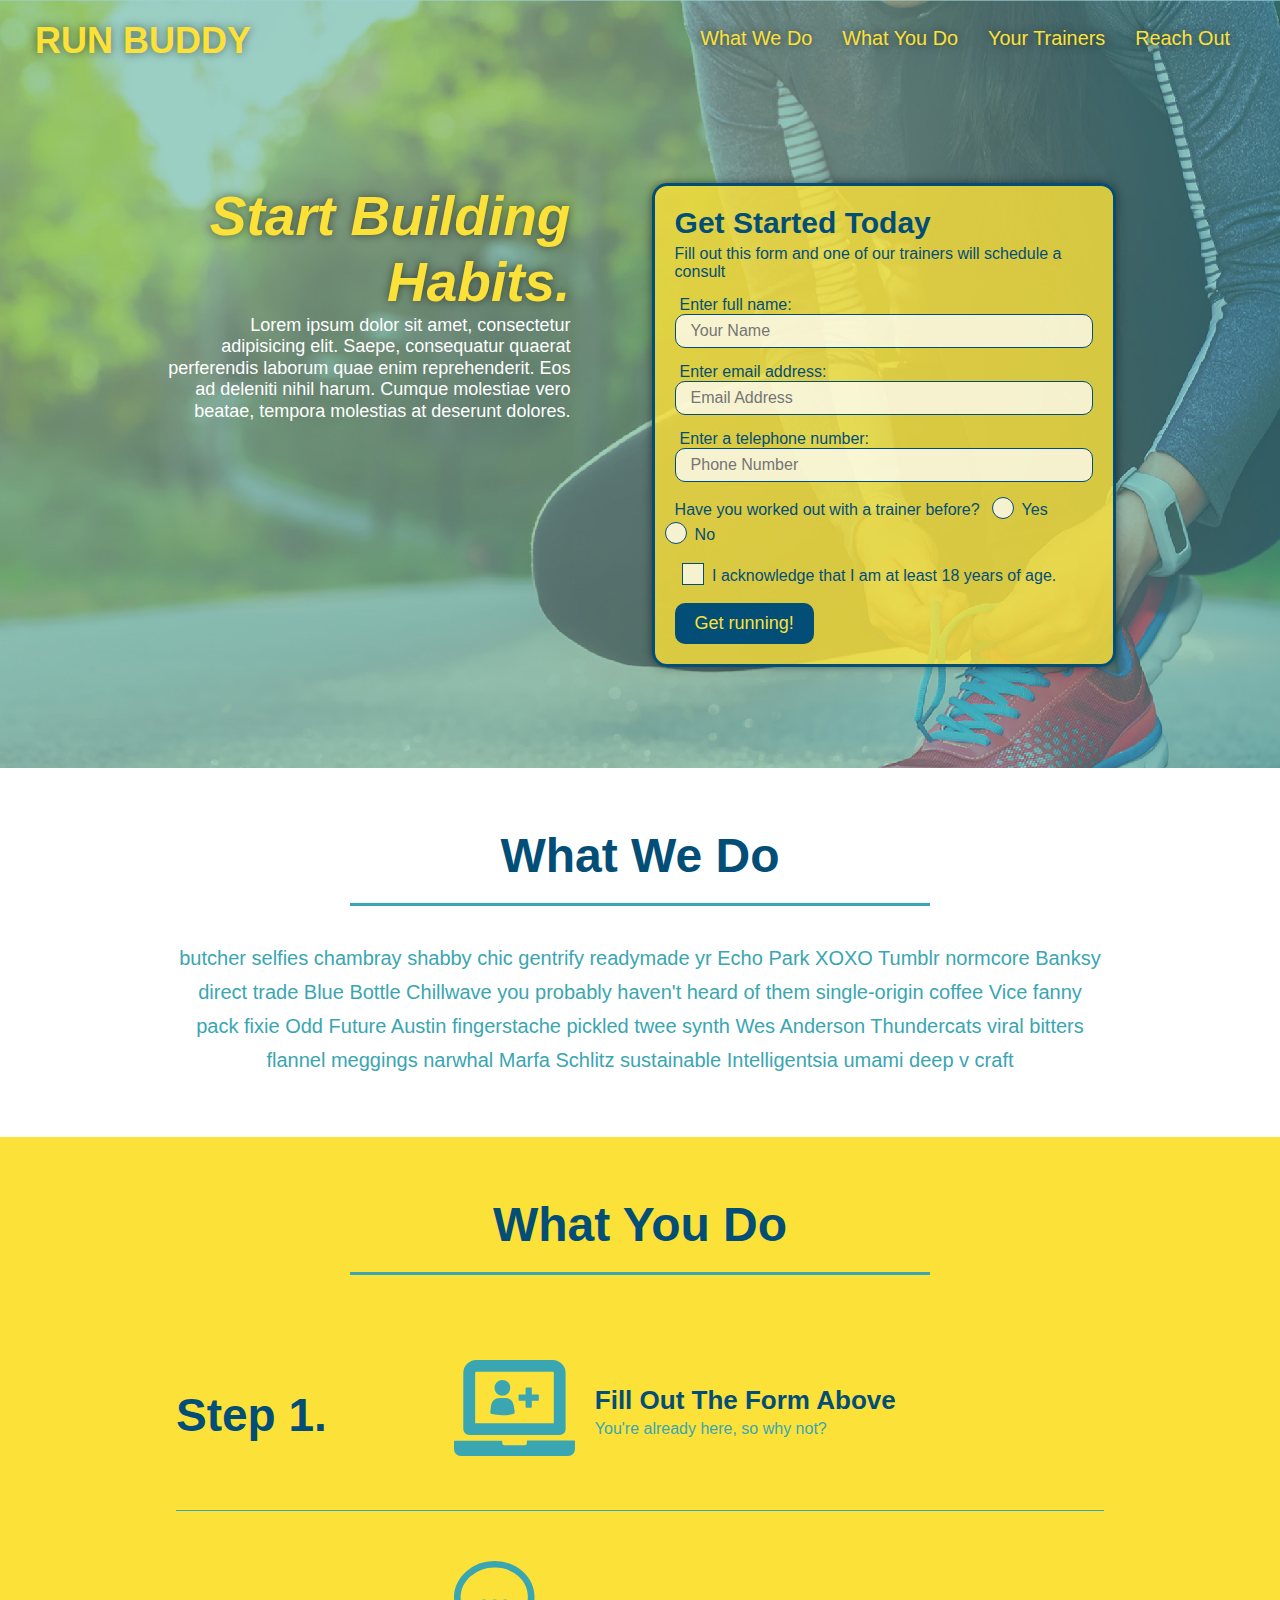
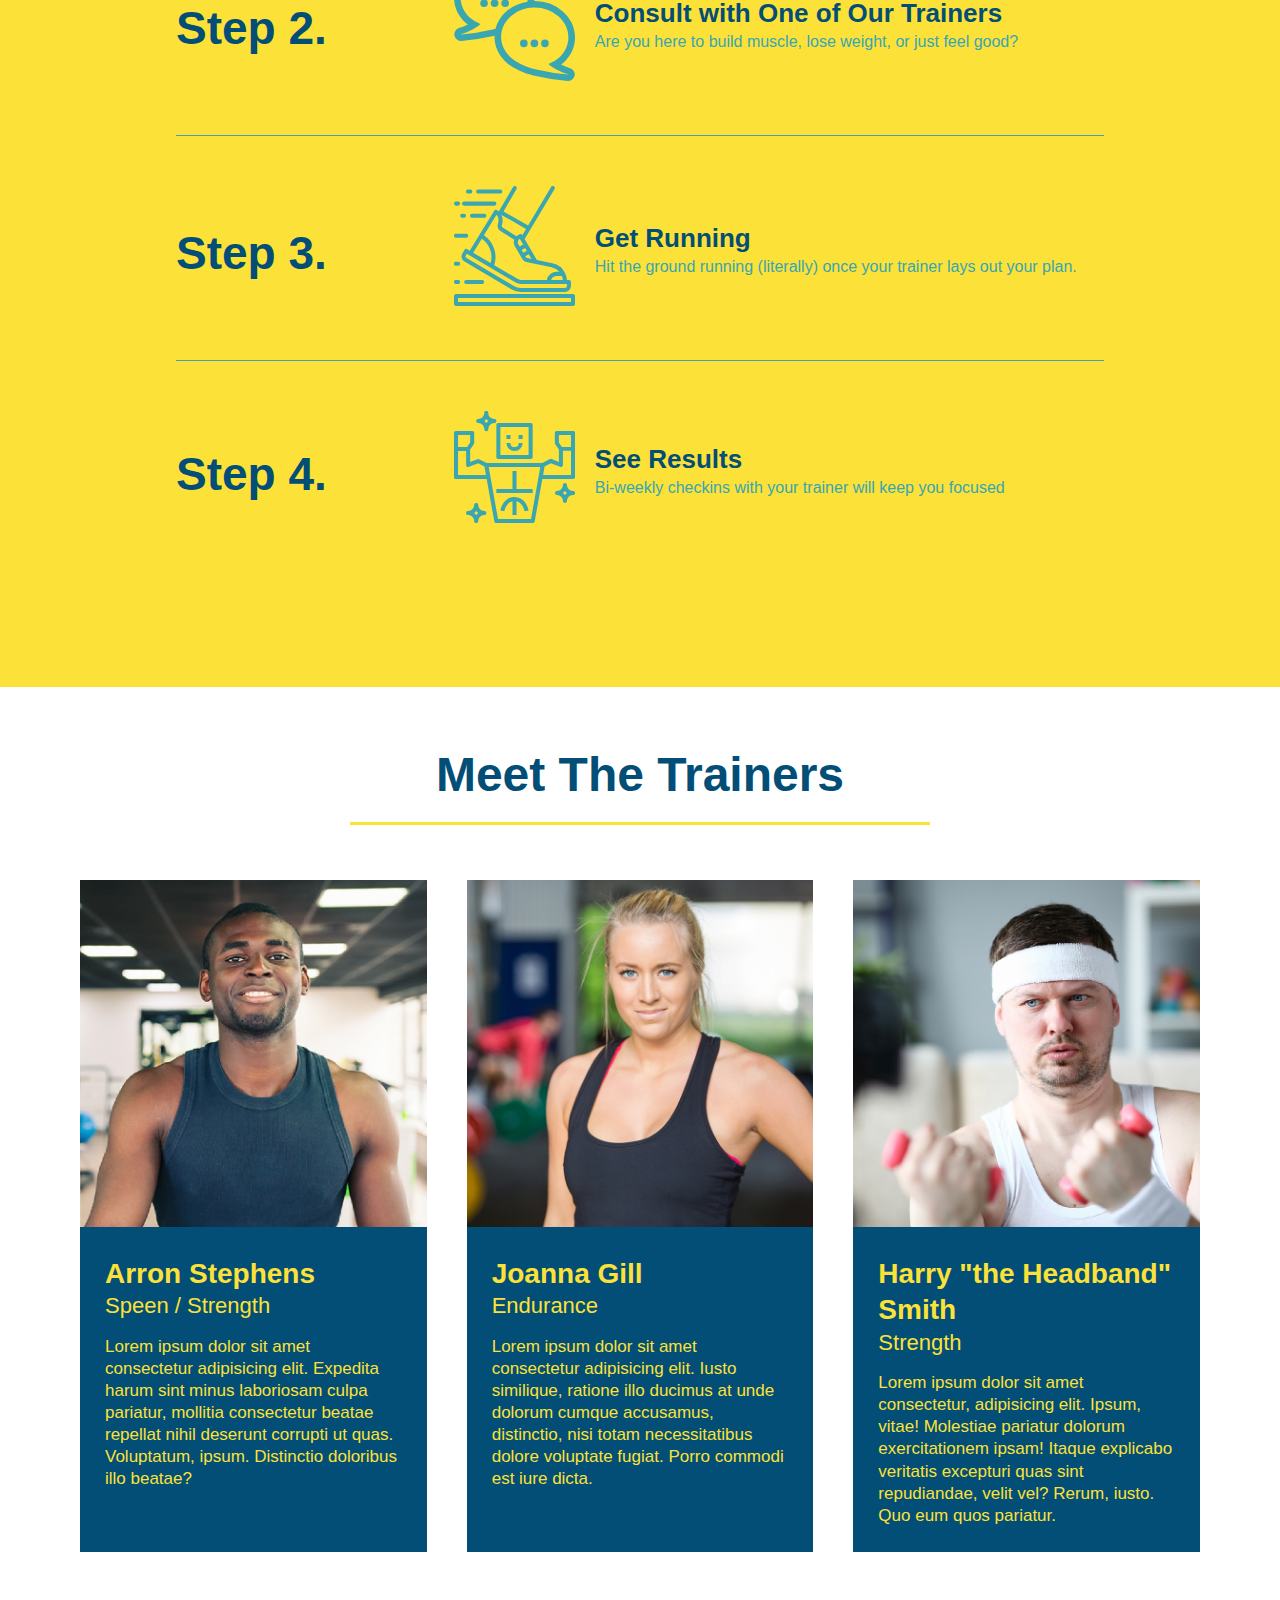
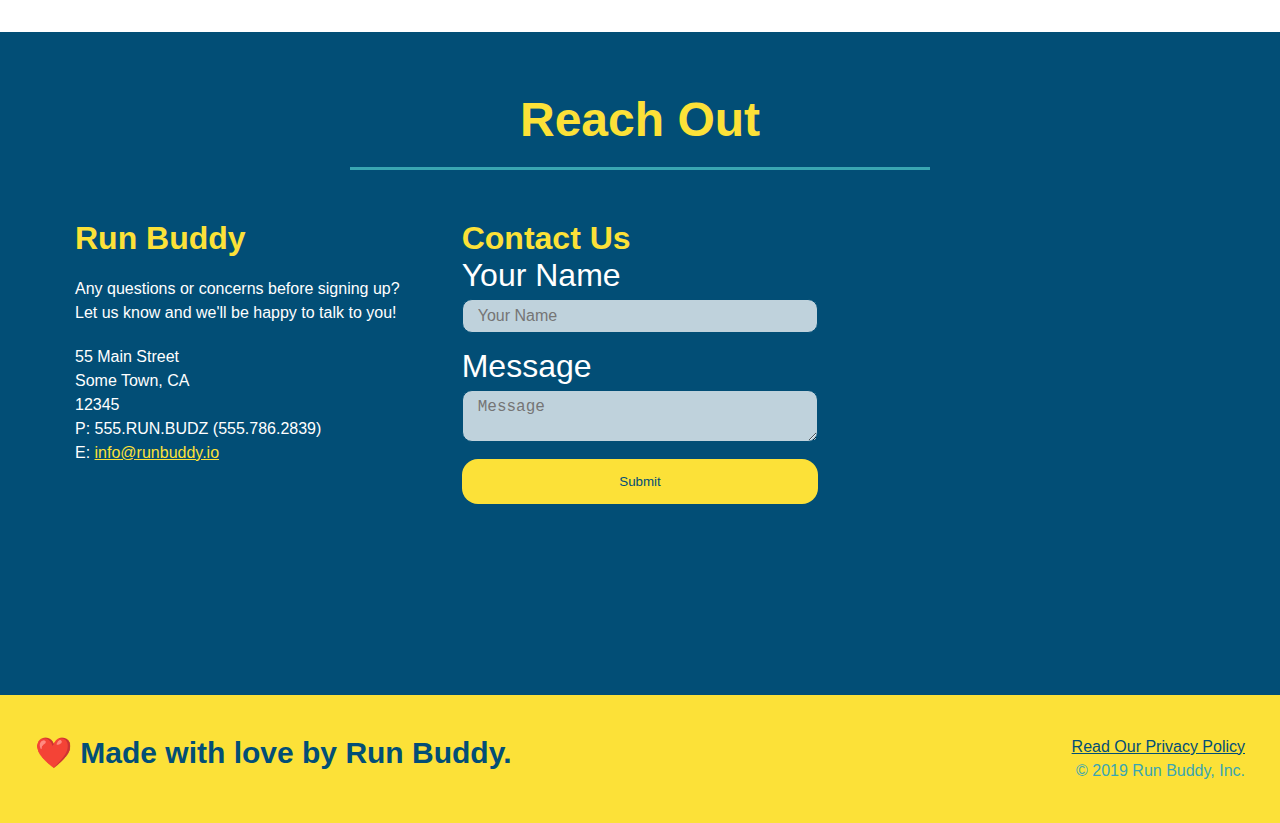
<file: index.html>
<!DOCTYPE html>
<html>
    <head>
        <meta charset="UTF-8" />
        <meta name="viewport" content="width=devive-width, initial-scale=1.0" />
        <link rel="stylesheet" href="assets/css/style.css">
        <title>Run Buddy</title> 
    
    </head>

    <body>
        <!--navigation-->
        <header>
            <h1>
                <a href="">RUN BUDDY</a> 
            </h1>
        <nav>
            <!-- Unordered list element -->
            <ul>
                <!-- List item element -->
                <li>
                    <!-- Anchor element -->
                    <a href="#what-we-do">What We Do</a>
                </li>
                <li>
                    <a href="#what-you-do">What You Do</a>
                </li>
                <li>
                    <a href="#your-trainers">Your Trainers</a>
                </li>
                <li>
                    <a href="#reach-out">Reach Out</a>
                </li>
            </ul>
        </nav>
    </header>

    <!-- hero/jumbotron -->
    <section class="hero">
        <div class="hero-cta">
            <h2>Start Building Habits.</h2>
            <p>
                Lorem ipsum dolor sit amet, consectetur adipisicing elit. Saepe, consequatur quaerat perferendis laborum quae enim reprehenderit. Eos ad deleniti nihil harum. Cumque molestiae vero beatae, tempora molestias at deserunt dolores.
            </p>
        </div>
        <div  class="hero-form" alt="athletic lady tying her shoe">
            <h3>Get Started Today</h3>
            <p>Fill out this form and one of our trainers will schedule a consult</p>
            <!-- Form element -->
            <form>
                <label for="name">Enter full name:</label>
                <input type="text" placeholder="Your Name" name="name" id="name" class="form-input" />

                <label for="email">Enter email address:</label>
                <input type="email" placeholder="Email Address" name="email" id="email" class="form-input" />

                <label for="phone">Enter a telephone number:</label>
                <input type="tel" placeholder="Phone Number" name="phone" id="phone" class="form-input" />

                <p>
                    Have you worked out with a trainer before?
                    <span class="radio-wrapper">
                        <input type="radio" name="trainer-confirm" id="trainer-yes" />
                        <label for="trainer-yes">Yes</label>
                    </span>
                    <span class="radio-wrapper">
                        <input type="radio" name="trainer-confirm" id="trainer-no" />
                        <label for="trainer-no">No</label>
                    </span>
                </p>

                <p>
                    <span class="checkbox-wrapper">
                        <input type="checkbox" name="age-confirm" id="checkbox" />
                        <label for="checkbox">I acknowledge that I am at least 18 years of age.</label>
                    </span>
                </p>

                <button type="submit">
                    Get running!
                </button>
            </form>
        </div>
    </section>
    <!-- end hero -->

    <!-- "what we do" -->
    <section id="what-we-do" class="intro">
        <div class="flex-row"><h2 class="section-title secondary-border">What We Do</h2></div>
        <div class="flex-row">
        <p>
            butcher selfies chambray shabby chic gentrify readymade yr Echo Park XOXO Tumblr normcore Banksy direct trade Blue Bottle Chillwave you probably haven't heard of them single-origin coffee Vice fanny pack fixie Odd Future Austin fingerstache pickled twee synth Wes Anderson Thundercats viral bitters flannel meggings narwhal Marfa Schlitz sustainable Intelligentsia umami deep v craft
        </p>
    </div>
    </section>

     <!-- "what you do" -->
     <section id="what-you-do" class="steps">

        <div class="flex-row"><h2 class="section-title secondary-border">What You Do</h2></div>
        <div class="step">
            <h3>Step 1.</h3> 
            <div class="step-info">
                <div class="step-img">
                    <img src="./assets/images/step-1.svg" alt="" />
                    </div>
                    <div class="step-text">
                        <h4>Fill Out The Form Above</h4>
                        <p>You're already here, so why not?</p>
                </div>
            </div>
        </div>

        <div class="step">
            <h3>Step 2.</h3>
            <div class="step-info">
                <div class="step-img">
                    <img src="./assets/images/step-2.svg" alt="" />
                </div>
                <div class="step-text">
                    <h4>Consult with One of Our Trainers</h4>
                    <p>Are you here to build muscle, lose weight, or just feel good?</p>
                </div>
            </div>
        </div>

        <div class="step">
            <h3>Step 3.</h3>
            <div class="step-info">
                <div class="step-img">
                    <img src="./assets/images/step-3.svg" alt="" />
                </div>
                <div class="step-text">
                    <h4>Get Running</h4>
                    <p>Hit the ground running (literally) once your trainer lays out your plan.</p>
                </div>
            </div>
        </div>

        <div class="step">
            <h3>Step 4.</h3>
            <div class="step-info">
                <div class="step-img">
                    <img src="./assets/images/step-4.svg" alt="" />
                </div>
                <div class="step-text">
                    <h4>See Results</h4>
                    <p>Bi-weekly checkins with your trainer will keep you focused</p>
                </div>
            </div>
        </div>

    </section>

    <!-- "meet the trainers" -->
    <section id="your-trainers">
        <div class="flex-row"><h2 class="section-title primary-border">Meet The Trainers</h2></div>
        <div class="trainers">
        <article class="trainer">
            <img src="./assets/images/trainer-1.jpg" alt="Arron Stephens in his workout clothes, ready to pump iron" />
           <div class="trainer-bio">
               <h3 class="trainer-name">Arron Stephens</h3>
               <h4 class="trainer-role">Speen / Strength</h4>
               <p>
                   Lorem ipsum dolor sit amet consectetur adipisicing elit. Expedita harum sint minus laboriosam culpa pariatur, mollitia consectetur beatae repellat nihil deserunt corrupti ut quas. Voluptatum, ipsum. Distinctio doloribus illo beatae?
               </p>
           </div> 
        </article>

        <article class="trainer">
            <img src="./assets/images/trainer-2.jpg" alt="Joanna Gill cooling off after a workout" />
            <div class="trainer-bio">
                <h3 class="trainer-name">Joanna Gill</h3>
                <h4 class="trainer-role">Endurance</h4>
                <P>
                    Lorem ipsum dolor sit amet consectetur adipisicing elit. Iusto similique, ratione illo ducimus at unde dolorum cumque accusamus, distinctio, nisi totam necessitatibus dolore voluptate fugiat. Porro commodi est iure dicta.
                </P>
            </div>
        </article>

        <article class="trainer">
            <img src="./assets/images/trainer-3.jpg" alt="Harry Smith wearing a headband lifting comically small pink weights" />
            <div class="trainer-bio">
                <h3 class="trainer-name">Harry "the Headband" Smith</h3>
                <h4 class="trainer-role">Strength</h4>
                <p>Lorem ipsum dolor sit amet consectetur, adipisicing elit. Ipsum, vitae! Molestiae pariatur dolorum exercitationem ipsam! Itaque explicabo veritatis excepturi quas sint repudiandae, velit vel? Rerum, iusto. Quo eum quos pariatur.</p>
            </div>
        </article>
    </div>
    </section>

    <!-- "reach out" -->
    <section id="reach-out" class="contact">
        <div class="flex-row">
            <h2 class="section-title secondary-border">Reach Out</h2>
        </div>
        <div class="contact-info">
            <div>
                <h3>Run Buddy</h3>
                <p>
                    Any questions or concerns before signing up?
                <br />
                Let us know and we'll be happy to talk to you!
                </p>

                <address>
                    55 Main Street <br />
                    Some Town, CA <br />
                    12345<br />
                    P: 555.RUN.BUDZ (555.786.2839)<br />
                    E: <a href="mailto:info@runbuddy.io">info@runbuddy.io</a>
                </address>

            </div>
            
        <div class="contact-form">
            <h3>Contact Us</h3>
            <form>
                <label for="contact-name">Your Name</label>
                <input type="text" id="contact-name" placeholder="Your Name" />

                <label for="contact-message">Message</label>
                <textarea id="contact-message" placeholder="Message"></textarea>

                <button type="submit">Submit</button>
            </form>
        </div>
        
        <iframe 
            src="https://www.google.com/maps/embed?pb=!1m18!1m12!1m3!1d3118.8698182528246!2d-121.48781758433168!3d38.58284557302804!2m3!1f0!2f0!3f0!3m2!1i1024!2i768!4f13.1!3m3!1m2!1s0x809ad0d400875ca7%3A0x2b36cb3af94ebec6!2s1410%20F%20St%2C%20Sacramento%2C%20CA%2095814!5e0!3m2!1sen!2sus!4v1647813842097!5m2!1sen!2sus"
            width="400"
            height="400"
            style="border:0;"
            allowfullscreen=""
            loading="lazy">
        </iframe>
    </div>
    </section>

    <footer>
        <h2>❤️ Made with love by Run Buddy.</h2>
        <div>
            <a href="./privacy-policy.html">Read Our Privacy Policy</a><br />
            &copy; 2019 Run Buddy, Inc.
        </div>
    </footer>

    </body>
</html>
</file>
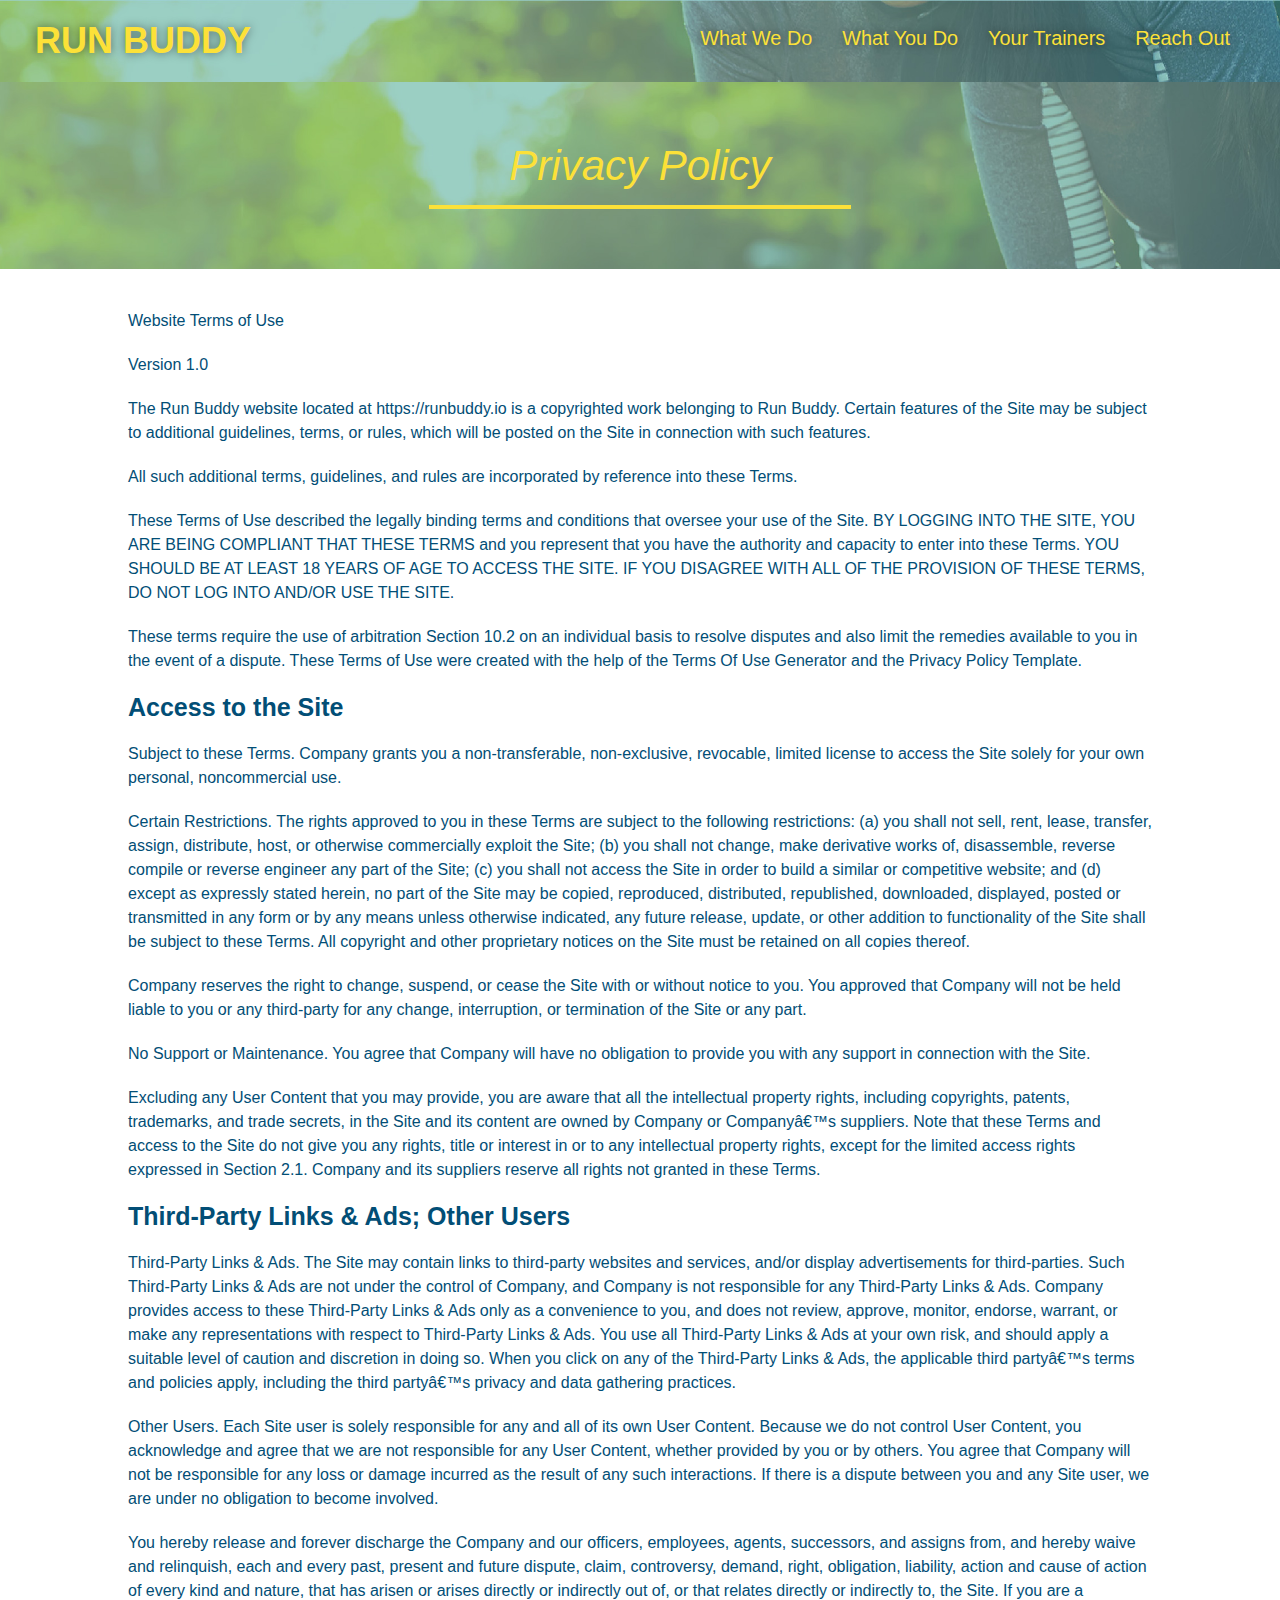
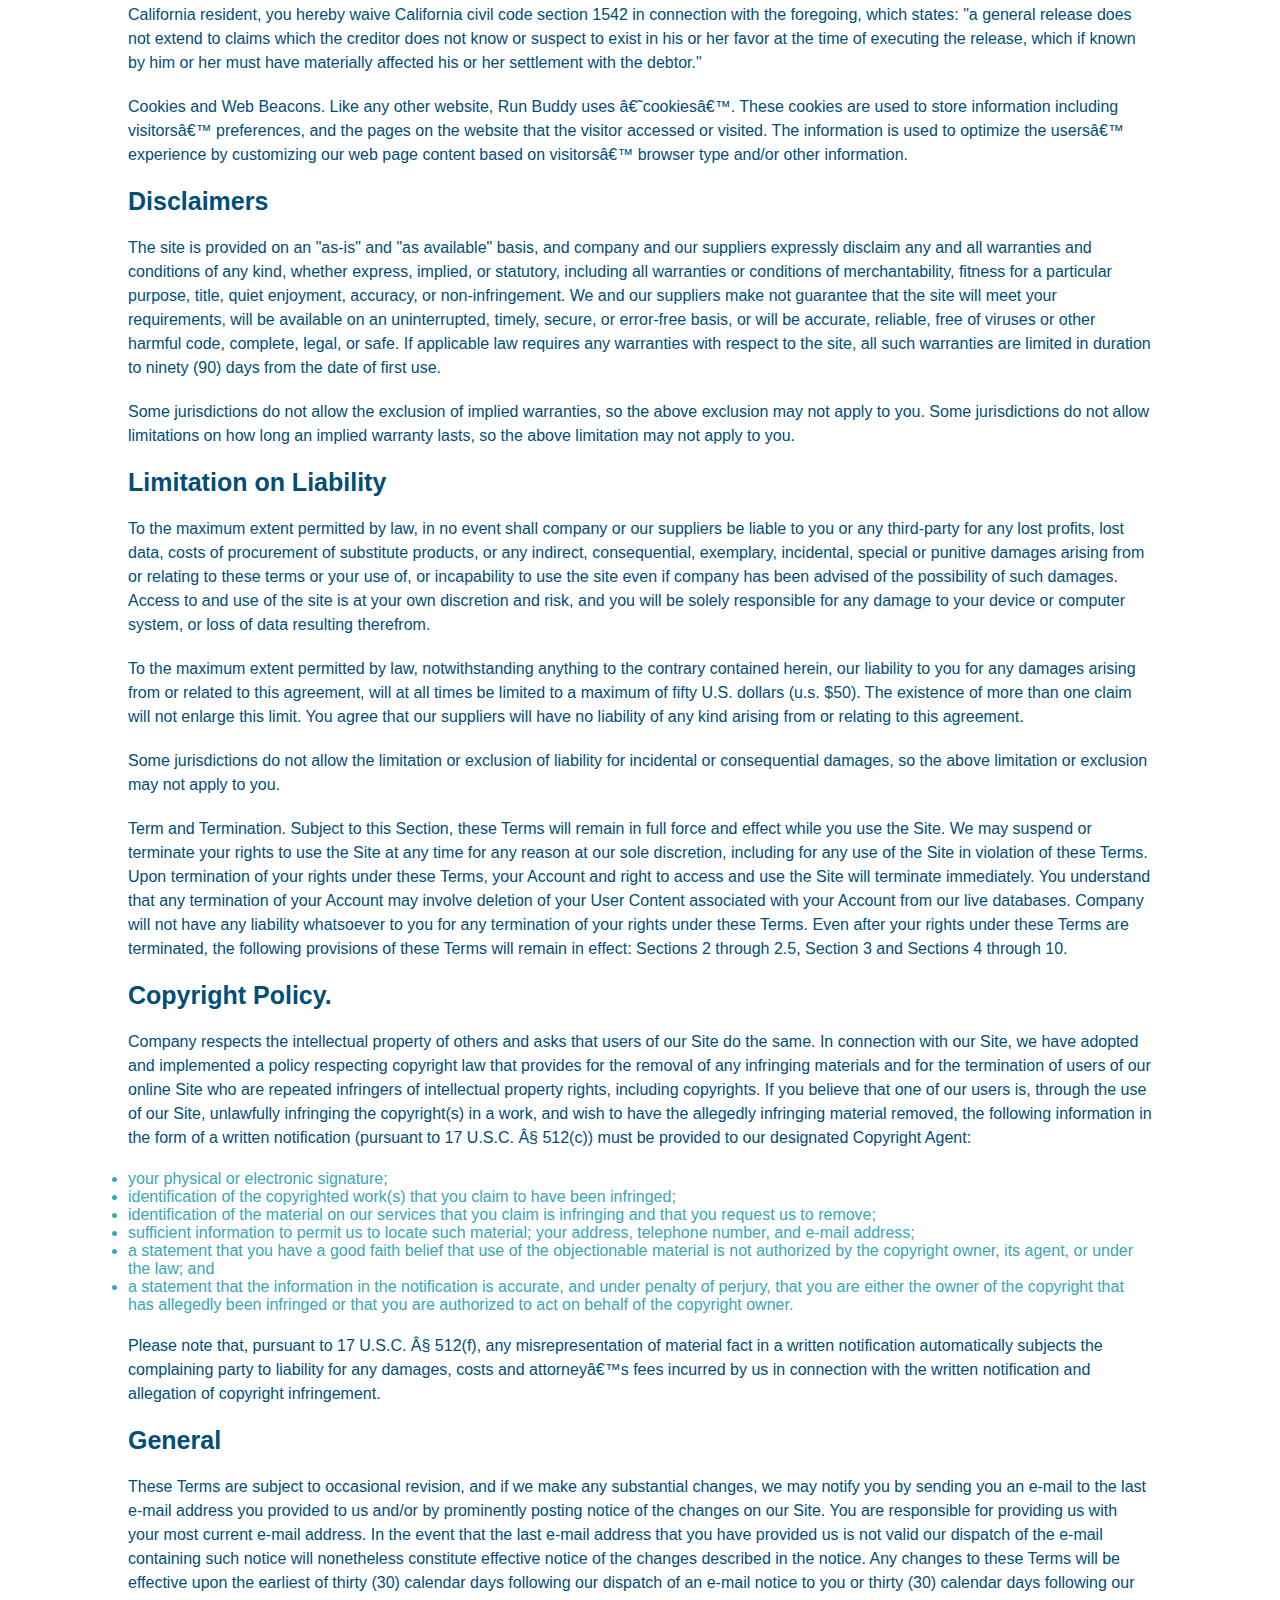
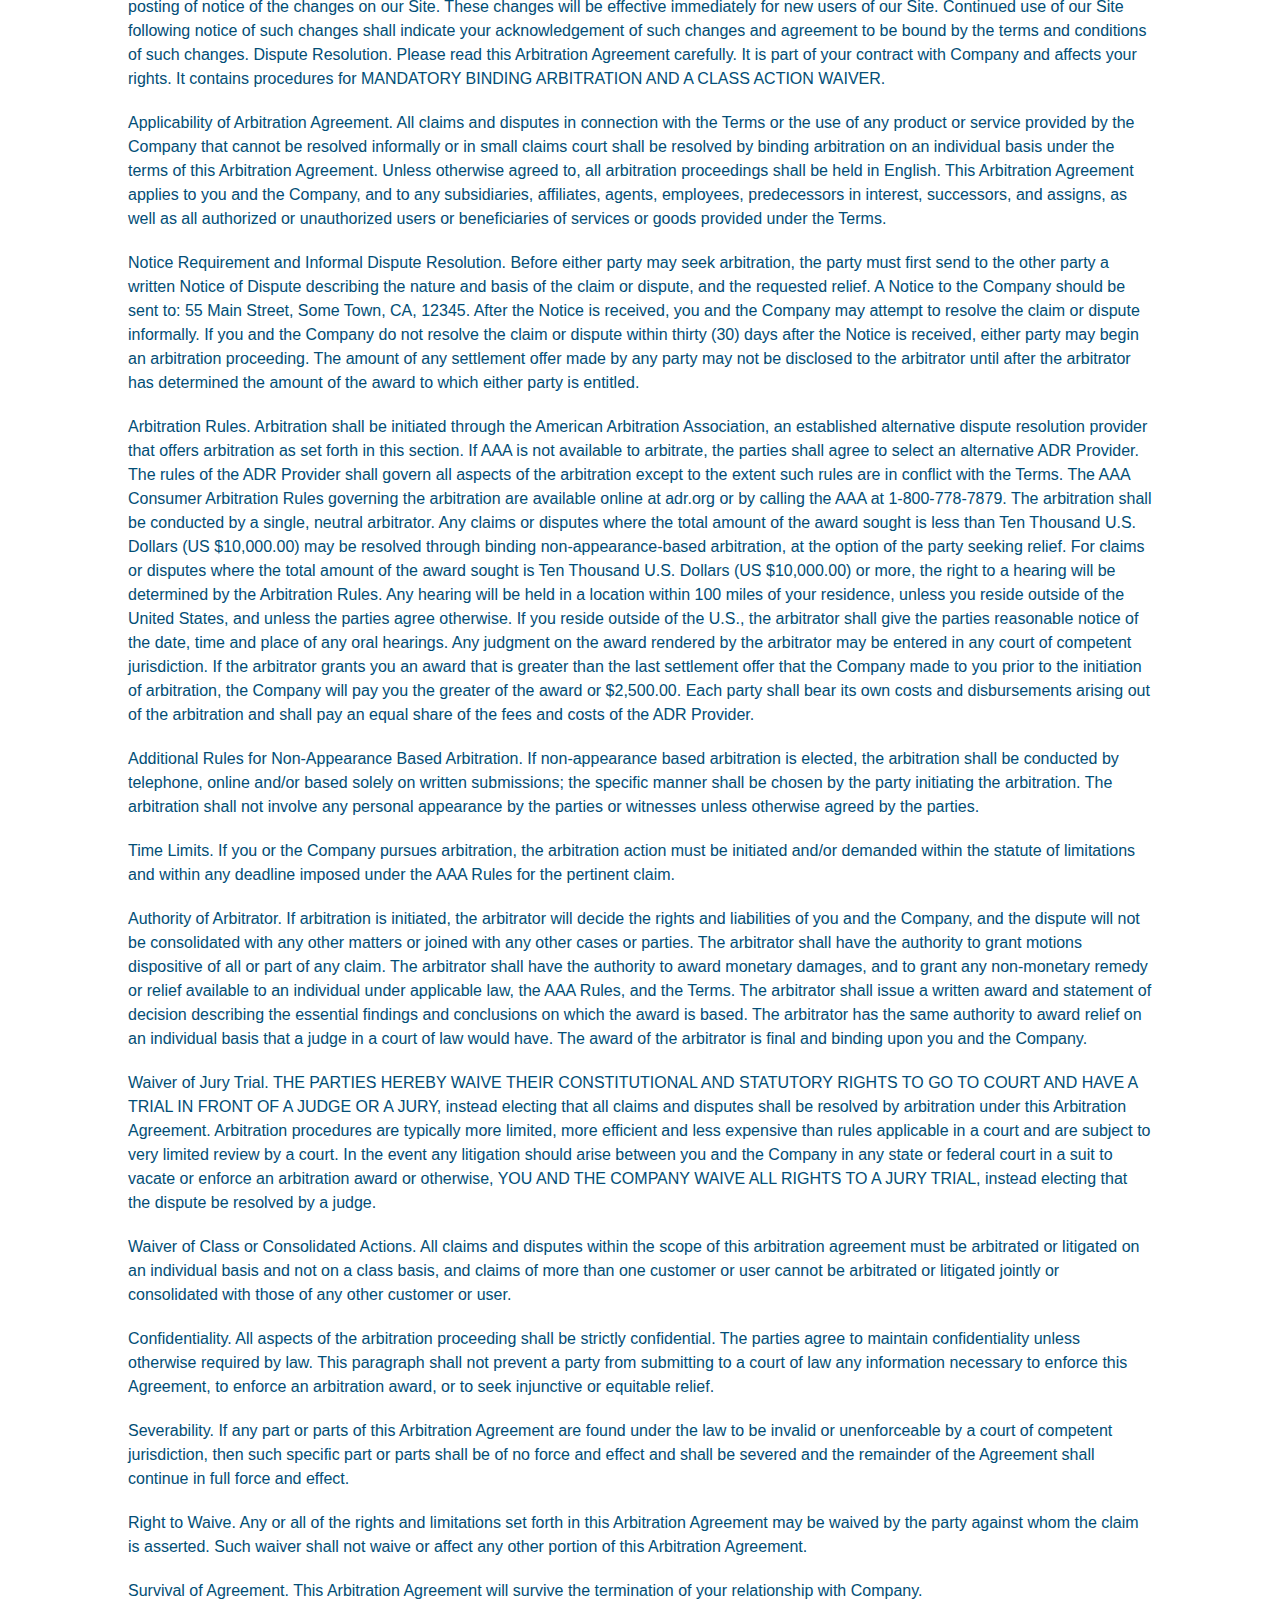
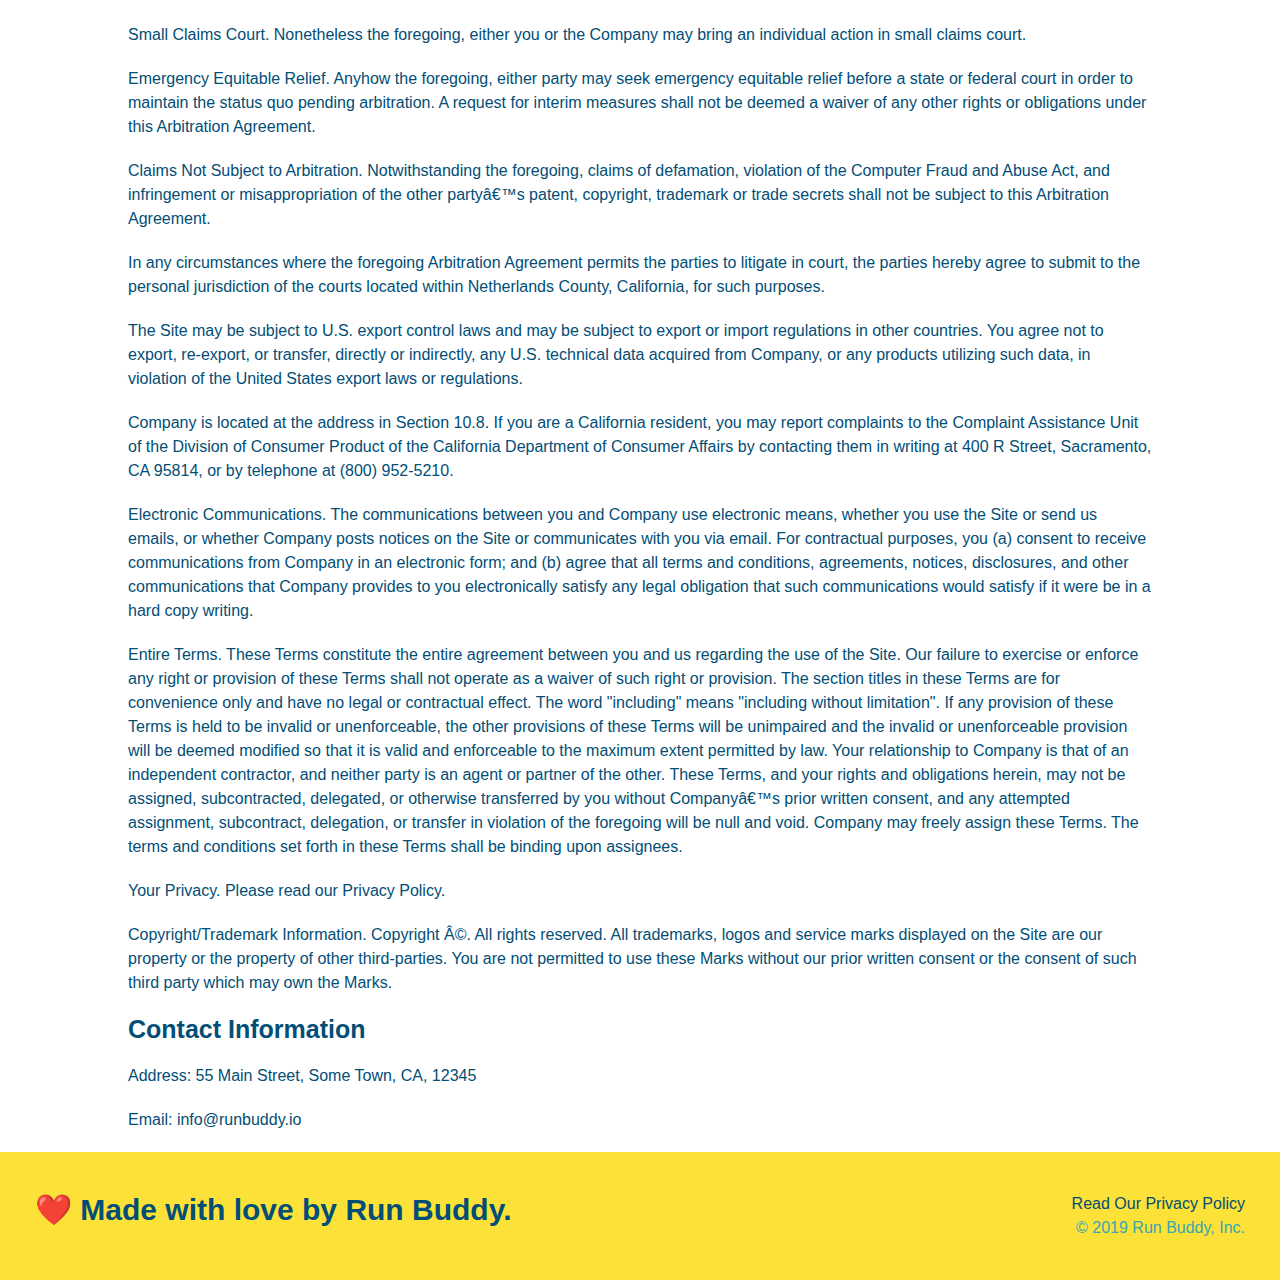
<file: privacy-policy.html>
<!DOCTYPE html>
<html lang="en">
<head>
    <meta charset="UTF-8">
    <meta name="viewport" content="width=devive-width, initial-scale=1.0" />
    <title>Privacy Policy - Run Buddy</title>
    <link rel="stylesheet" href="./assets/css/style.css">
    <link rel="stylesheet" href="./assets/css/secondary-styles.css">
</head>
<body>
    <header>
        <h1>
            <a href="">RUN BUDDY</a> 
        </h1>
    <nav>
        <!-- Unordered list element -->
        <ul>
            <!-- List item element -->
            <li>
                <!-- Anchor element -->
                <a href="./index.html#what-we-do">What We Do</a>
            </li>
            <li>
                <a href="./index.html#what-you-do">What You Do</a>
            </li>
            <li>
                <a href="./index.html#your-trainers">Your Trainers</a>
            </li>
            <li>
                <a href="./index.html#reach-out">Reach Out</a>
            </li>
        </ul>
    </nav>
</header>
<section class="hero">
    <h2 class="page-title">
        Privacy Policy
    </h2>
</section>
<article class="secondary-content">
    
    <p>
        Website Terms of Use
      </p>

      <p>
        Version 1.0
      </p>

      <p>
        The Run Buddy website located at https://runbuddy.io is a copyrighted work belonging to Run Buddy. Certain
        features of the Site may be subject to additional guidelines, terms, or rules, which will be posted on the Site
        in connection with such features.
      </p>

      <p>
        All such additional terms, guidelines, and rules are incorporated by reference into these Terms.
      </p>

      <p>
        These Terms of Use described the legally binding terms and conditions that oversee your use of the Site. BY
        LOGGING INTO THE SITE, YOU ARE BEING COMPLIANT THAT THESE TERMS and you represent that you have the authority
        and capacity to enter into these Terms. YOU SHOULD BE AT LEAST 18 YEARS OF AGE TO ACCESS THE SITE. IF YOU
        DISAGREE WITH ALL OF THE PROVISION OF THESE TERMS, DO NOT LOG INTO AND/OR USE THE SITE.
      </p>

      <p>
        These terms require the use of arbitration Section 10.2 on an individual basis to resolve disputes and also
        limit the remedies available to you in the event of a dispute. These Terms of Use were created with the help of
        the Terms Of Use Generator and the Privacy Policy Template.
      </p>

      <h3>
        Access to the Site
      </h3>

      <p>
        Subject to these Terms. Company grants you a non-transferable, non-exclusive, revocable, limited license to
        access the Site solely for your own personal, noncommercial use.
      </p>

      <p>
        Certain Restrictions. The rights approved to you in these Terms are subject to the following restrictions: (a)
        you shall not sell, rent, lease, transfer, assign, distribute, host, or otherwise commercially exploit the Site;
        (b) you shall not change, make derivative works of, disassemble, reverse compile or reverse engineer any part of
        the Site; (c) you shall not access the Site in order to build a similar or competitive website; and (d) except
        as expressly stated herein, no part of the Site may be copied, reproduced, distributed, republished, downloaded,
        displayed, posted or transmitted in any form or by any means unless otherwise indicated, any future release,
        update, or other addition to functionality of the Site shall be subject to these Terms. All copyright and other
        proprietary notices on the Site must be retained on all copies thereof.
      </p>

      <p>
        Company reserves the right to change, suspend, or cease the Site with or without notice to you. You approved
        that Company will not be held liable to you or any third-party for any change, interruption, or termination of
        the Site or any part.
      </p>

      <p>
        No Support or Maintenance. You agree that Company will have no obligation to provide you with any support in
        connection with the Site.
      </p>

      <p>
        Excluding any User Content that you may provide, you are aware that all the intellectual property rights,
        including copyrights, patents, trademarks, and trade secrets, in the Site and its content are owned by Company
        or Companyâ€™s suppliers. Note that these Terms and access to the Site do not give you any rights, title or
        interest in or to any intellectual property rights, except for the limited access rights expressed in Section
        2.1. Company and its suppliers reserve all rights not granted in these Terms.
      </p>

      <h3>
        Third-Party Links & Ads; Other Users
      </h3>

      <p>
        Third-Party Links & Ads. The Site may contain links to third-party websites and services, and/or display
        advertisements for third-parties. Such Third-Party Links & Ads are not under the control of Company, and Company
        is not responsible for any Third-Party Links & Ads. Company provides access to these Third-Party Links & Ads
        only as a convenience to you, and does not review, approve, monitor, endorse, warrant, or make any
        representations with respect to Third-Party Links & Ads. You use all Third-Party Links & Ads at your own risk,
        and should apply a suitable level of caution and discretion in doing so. When you click on any of the
        Third-Party Links & Ads, the applicable third partyâ€™s terms and policies apply, including the third partyâ€™s
        privacy and data gathering practices.
      </p>

      <p>
        Other Users. Each Site user is solely responsible for any and all of its own User Content. Because we do not
        control User Content, you acknowledge and agree that we are not responsible for any User Content, whether
        provided by you or by others. You agree that Company will not be responsible for any loss or damage incurred as
        the result of any such interactions. If there is a dispute between you and any Site user, we are under no
        obligation to become involved.
      </p>

      <p>
        You hereby release and forever discharge the Company and our officers, employees, agents, successors, and
        assigns from, and hereby waive and relinquish, each and every past, present and future dispute, claim,
        controversy, demand, right, obligation, liability, action and cause of action of every kind and nature, that has
        arisen or arises directly or indirectly out of, or that relates directly or indirectly to, the Site. If you are
        a California resident, you hereby waive California civil code section 1542 in connection with the foregoing,
        which states: "a general release does not extend to claims which the creditor does not know or suspect to exist
        in his or her favor at the time of executing the release, which if known by him or her must have materially
        affected his or her settlement with the debtor."
      </p>

      <p>
        Cookies and Web Beacons. Like any other website, Run Buddy uses â€˜cookiesâ€™. These cookies are used to store
        information including visitorsâ€™ preferences, and the pages on the website that the visitor accessed or visited.
        The information is used to optimize the usersâ€™ experience by customizing our web page content based on visitorsâ€™
        browser type and/or other information.
      </p>

      <h3>
        Disclaimers
      </h3>

      <p>
        The site is provided on an "as-is" and "as available" basis, and company and our suppliers expressly disclaim
        any and all warranties and conditions of any kind, whether express, implied, or statutory, including all
        warranties or conditions of merchantability, fitness for a particular purpose, title, quiet enjoyment, accuracy,
        or non-infringement. We and our suppliers make not guarantee that the site will meet your requirements, will be
        available on an uninterrupted, timely, secure, or error-free basis, or will be accurate, reliable, free of
        viruses or other harmful code, complete, legal, or safe. If applicable law requires any warranties with respect
        to the site, all such warranties are limited in duration to ninety (90) days from the date of first use.
      </p>

      <p>
        Some jurisdictions do not allow the exclusion of implied warranties, so the above exclusion may not apply to
        you. Some jurisdictions do not allow limitations on how long an implied warranty lasts, so the above limitation
        may not apply to you.
      </p>

      <h3>
        Limitation on Liability
      </h3>

      <p>
        To the maximum extent permitted by law, in no event shall company or our suppliers be liable to you or any
        third-party for any lost profits, lost data, costs of procurement of substitute products, or any indirect,
        consequential, exemplary, incidental, special or punitive damages arising from or relating to these terms or
        your use of, or incapability to use the site even if company has been advised of the possibility of such
        damages. Access to and use of the site is at your own discretion and risk, and you will be solely responsible
        for any damage to your device or computer system, or loss of data resulting therefrom.
      </p>

      <p>
        To the maximum extent permitted by law, notwithstanding anything to the contrary contained herein, our liability
        to you for any damages arising from or related to this agreement, will at all times be limited to a maximum of
        fifty U.S. dollars (u.s. $50). The existence of more than one claim will not enlarge this limit. You agree that
        our suppliers will have no liability of any kind arising from or relating to this agreement.
      </p>

      <p>
        Some jurisdictions do not allow the limitation or exclusion of liability for incidental or consequential
        damages, so the above limitation or exclusion may not apply to you.
      </p>

      <p>
        Term and Termination. Subject to this Section, these Terms will remain in full force and effect while you use
        the Site. We may suspend or terminate your rights to use the Site at any time for any reason at our sole
        discretion, including for any use of the Site in violation of these Terms. Upon termination of your rights under
        these Terms, your Account and right to access and use the Site will terminate immediately. You understand that
        any termination of your Account may involve deletion of your User Content associated with your Account from our
        live databases. Company will not have any liability whatsoever to you for any termination of your rights under
        these Terms. Even after your rights under these Terms are terminated, the following provisions of these Terms
        will remain in effect: Sections 2 through 2.5, Section 3 and Sections 4 through 10.
      </p>

      <h3>
        Copyright Policy.
      </h3>

      <p>
        Company respects the intellectual property of others and asks that users of our Site do the same. In connection
        with our Site, we have adopted and implemented a policy respecting copyright law that provides for the removal
        of any infringing materials and for the termination of users of our online Site who are repeated infringers of
        intellectual property rights, including copyrights. If you believe that one of our users is, through the use of
        our Site, unlawfully infringing the copyright(s) in a work, and wish to have the allegedly infringing material
        removed, the following information in the form of a written notification (pursuant to 17 U.S.C. Â§ 512(c)) must
        be provided to our designated Copyright Agent:
      </p>

      <ul>
        <li>
          your physical or electronic signature;
        </li>
        <li>
          identification of the copyrighted work(s) that you claim to have been infringed;
        </li>
        <li>
          identification of the material on our services that you claim is infringing and that you request us to remove;
        </li>
        <li>
          sufficient information to permit us to locate such material; your address, telephone number, and e-mail
          address;
        </li>
        <li>
          a statement that you have a good faith belief that use of the objectionable material is not authorized by the
          copyright owner, its agent, or under the law; and
        </li>
        <li>
          a statement that the information in the notification is accurate, and under penalty of perjury, that you are
          either the owner of the copyright that has allegedly been infringed or that you are authorized to act on
          behalf of the copyright owner.
        </li>
      </ul>

      <p>
        Please note that, pursuant to 17 U.S.C. Â§ 512(f), any misrepresentation of material fact in a written
        notification automatically subjects the complaining party to liability for any damages, costs and attorneyâ€™s
        fees incurred by us in connection with the written notification and allegation of copyright infringement.
      </p>

      <h3>
        General
      </h3>

      <p>
        These Terms are subject to occasional revision, and if we make any substantial changes, we may notify you by
        sending you an e-mail to the last e-mail address you provided to us and/or by prominently posting notice of the
        changes on our Site. You are responsible for providing us with your most current e-mail address. In the event
        that the last e-mail address that you have provided us is not valid our dispatch of the e-mail containing such
        notice will nonetheless constitute effective notice of the changes described in the notice. Any changes to these
        Terms will be effective upon the earliest of thirty (30) calendar days following our dispatch of an e-mail
        notice to you or thirty (30) calendar days following our posting of notice of the changes on our Site. These
        changes will be effective immediately for new users of our Site. Continued use of our Site following notice of
        such changes shall indicate your acknowledgement of such changes and agreement to be bound by the terms and
        conditions of such changes. Dispute Resolution. Please read this Arbitration Agreement carefully. It is part of
        your contract with Company and affects your rights. It contains procedures for MANDATORY BINDING ARBITRATION AND
        A CLASS ACTION WAIVER.
      </p>

      <p>
        Applicability of Arbitration Agreement. All claims and disputes in connection with the Terms or the use of any
        product or service provided by the Company that cannot be resolved informally or in small claims court shall be
        resolved by binding arbitration on an individual basis under the terms of this Arbitration Agreement. Unless
        otherwise agreed to, all arbitration proceedings shall be held in English. This Arbitration Agreement applies to
        you and the Company, and to any subsidiaries, affiliates, agents, employees, predecessors in interest,
        successors, and assigns, as well as all authorized or unauthorized users or beneficiaries of services or goods
        provided under the Terms.
      </p>

      <p>
        Notice Requirement and Informal Dispute Resolution. Before either party may seek arbitration, the party must
        first send to the other party a written Notice of Dispute describing the nature and basis of the claim or
        dispute, and the requested relief. A Notice to the Company should be sent to: 55 Main Street, Some Town, CA,
        12345. After the Notice is received, you and the Company may attempt to resolve the claim or dispute informally.
        If you and the Company do not resolve the claim or dispute within thirty (30) days after the Notice is received,
        either party may begin an arbitration proceeding. The amount of any settlement offer made by any party may not
        be disclosed to the arbitrator until after the arbitrator has determined the amount of the award to which either
        party is entitled.
      </p>

      <p>
        Arbitration Rules. Arbitration shall be initiated through the American Arbitration Association, an established
        alternative dispute resolution provider that offers arbitration as set forth in this section. If AAA is not
        available to arbitrate, the parties shall agree to select an alternative ADR Provider. The rules of the ADR
        Provider shall govern all aspects of the arbitration except to the extent such rules are in conflict with the
        Terms. The AAA Consumer Arbitration Rules governing the arbitration are available online at adr.org or by
        calling the AAA at 1-800-778-7879. The arbitration shall be conducted by a single, neutral arbitrator. Any
        claims or disputes where the total amount of the award sought is less than Ten Thousand U.S. Dollars (US
        $10,000.00) may be resolved through binding non-appearance-based arbitration, at the option of the party seeking
        relief. For claims or disputes where the total amount of the award sought is Ten Thousand U.S. Dollars (US
        $10,000.00) or more, the right to a hearing will be determined by the Arbitration Rules. Any hearing will be
        held in a location within 100 miles of your residence, unless you reside outside of the United States, and
        unless the parties agree otherwise. If you reside outside of the U.S., the arbitrator shall give the parties
        reasonable notice of the date, time and place of any oral hearings. Any judgment on the award rendered by the
        arbitrator may be entered in any court of competent jurisdiction. If the arbitrator grants you an award that is
        greater than the last settlement offer that the Company made to you prior to the initiation of arbitration, the
        Company will pay you the greater of the award or $2,500.00. Each party shall bear its own costs and
        disbursements arising out of the arbitration and shall pay an equal share of the fees and costs of the ADR
        Provider.
      </p>

      <p>
        Additional Rules for Non-Appearance Based Arbitration. If non-appearance based arbitration is elected, the
        arbitration shall be conducted by telephone, online and/or based solely on written submissions; the specific
        manner shall be chosen by the party initiating the arbitration. The arbitration shall not involve any personal
        appearance by the parties or witnesses unless otherwise agreed by the parties.
      </p>

      <p>
        Time Limits. If you or the Company pursues arbitration, the arbitration action must be initiated and/or demanded
        within the statute of limitations and within any deadline imposed under the AAA Rules for the pertinent claim.
      </p>

      <p>
        Authority of Arbitrator. If arbitration is initiated, the arbitrator will decide the rights and liabilities of
        you and the Company, and the dispute will not be consolidated with any other matters or joined with any other
        cases or parties. The arbitrator shall have the authority to grant motions dispositive of all or part of any
        claim. The arbitrator shall have the authority to award monetary damages, and to grant any non-monetary remedy
        or relief available to an individual under applicable law, the AAA Rules, and the Terms. The arbitrator shall
        issue a written award and statement of decision describing the essential findings and conclusions on which the
        award is based. The arbitrator has the same authority to award relief on an individual basis that a judge in a
        court of law would have. The award of the arbitrator is final and binding upon you and the Company.
      </p>

      <p>
        Waiver of Jury Trial. THE PARTIES HEREBY WAIVE THEIR CONSTITUTIONAL AND STATUTORY RIGHTS TO GO TO COURT AND HAVE
        A TRIAL IN FRONT OF A JUDGE OR A JURY, instead electing that all claims and disputes shall be resolved by
        arbitration under this Arbitration Agreement. Arbitration procedures are typically more limited, more efficient
        and less expensive than rules applicable in a court and are subject to very limited review by a court. In the
        event any litigation should arise between you and the Company in any state or federal court in a suit to vacate
        or enforce an arbitration award or otherwise, YOU AND THE COMPANY WAIVE ALL RIGHTS TO A JURY TRIAL, instead
        electing that the dispute be resolved by a judge.
      </p>

      <p>
        Waiver of Class or Consolidated Actions. All claims and disputes within the scope of this arbitration agreement
        must be arbitrated or litigated on an individual basis and not on a class basis, and claims of more than one
        customer or user cannot be arbitrated or litigated jointly or consolidated with those of any other customer or
        user.
      </p>

      <p>
        Confidentiality. All aspects of the arbitration proceeding shall be strictly confidential. The parties agree to
        maintain confidentiality unless otherwise required by law. This paragraph shall not prevent a party from
        submitting to a court of law any information necessary to enforce this Agreement, to enforce an arbitration
        award, or to seek injunctive or equitable relief.
      </p>

      <p>
        Severability. If any part or parts of this Arbitration Agreement are found under the law to be invalid or
        unenforceable by a court of competent jurisdiction, then such specific part or parts shall be of no force and
        effect and shall be severed and the remainder of the Agreement shall continue in full force and effect.
      </p>

      <p>
        Right to Waive. Any or all of the rights and limitations set forth in this Arbitration Agreement may be waived
        by the party against whom the claim is asserted. Such waiver shall not waive or affect any other portion of this
        Arbitration Agreement.
      </p>

      <p>
        Survival of Agreement. This Arbitration Agreement will survive the termination of your relationship with
        Company.
      </p>

      <p>
        Small Claims Court. Nonetheless the foregoing, either you or the Company may bring an individual action in small
        claims court.
      </p>

      <p>
        Emergency Equitable Relief. Anyhow the foregoing, either party may seek emergency equitable relief before a
        state or federal court in order to maintain the status quo pending arbitration. A request for interim measures
        shall not be deemed a waiver of any other rights or obligations under this Arbitration Agreement.
      </p>

      <p>
        Claims Not Subject to Arbitration. Notwithstanding the foregoing, claims of defamation, violation of the
        Computer Fraud and Abuse Act, and infringement or misappropriation of the other partyâ€™s patent, copyright,
        trademark or trade secrets shall not be subject to this Arbitration Agreement.
      </p>

      <p>
        In any circumstances where the foregoing Arbitration Agreement permits the parties to litigate in court, the
        parties hereby agree to submit to the personal jurisdiction of the courts located within Netherlands County,
        California, for such purposes.
      </p>

      <p>
        The Site may be subject to U.S. export control laws and may be subject to export or import regulations in other
        countries. You agree not to export, re-export, or transfer, directly or indirectly, any U.S. technical data
        acquired from Company, or any products utilizing such data, in violation of the United States export laws or
        regulations.
      </p>

      <p>
        Company is located at the address in Section 10.8. If you are a California resident, you may report complaints
        to the Complaint Assistance Unit of the Division of Consumer Product of the California Department of Consumer
        Affairs by contacting them in writing at 400 R Street, Sacramento, CA 95814, or by telephone at (800) 952-5210.
      </p>

      <p>
        Electronic Communications. The communications between you and Company use electronic means, whether you use the
        Site or send us emails, or whether Company posts notices on the Site or communicates with you via email. For
        contractual purposes, you (a) consent to receive communications from Company in an electronic form; and (b)
        agree that all terms and conditions, agreements, notices, disclosures, and other communications that Company
        provides to you electronically satisfy any legal obligation that such communications would satisfy if it were be
        in a hard copy writing.
      </p>

      <p>
        Entire Terms. These Terms constitute the entire agreement between you and us regarding the use of the Site. Our
        failure to exercise or enforce any right or provision of these Terms shall not operate as a waiver of such right
        or provision. The section titles in these Terms are for convenience only and have no legal or contractual
        effect. The word "including" means "including without limitation". If any provision of these Terms is held to be
        invalid or unenforceable, the other provisions of these Terms will be unimpaired and the invalid or
        unenforceable provision will be deemed modified so that it is valid and enforceable to the maximum extent
        permitted by law. Your relationship to Company is that of an independent contractor, and neither party is an
        agent or partner of the other. These Terms, and your rights and obligations herein, may not be assigned,
        subcontracted, delegated, or otherwise transferred by you without Companyâ€™s prior written consent, and any
        attempted assignment, subcontract, delegation, or transfer in violation of the foregoing will be null and void.
        Company may freely assign these Terms. The terms and conditions set forth in these Terms shall be binding upon
        assignees.
      </p>

      <p>
        Your Privacy. Please read our Privacy Policy.
      </p>

      <p>
        Copyright/Trademark Information. Copyright Â©. All rights reserved. All trademarks, logos and service marks
        displayed on the Site are our property or the property of other third-parties. You are not permitted to use
        these Marks without our prior written consent or the consent of such third party which may own the Marks.
      </p>

      <h3>
        Contact Information
      </h3>

      <p>
        Address: 55 Main Street, Some Town, CA, 12345
      </p>

      <p>
        Email: info@runbuddy.io
      </p>

</article>

<footer>
    <h2>❤️ Made with love by Run Buddy.</h2>
    <div>
        <a>Read Our Privacy Policy</a><br />
        &copy; 2019 Run Buddy, Inc.
    </div>
</footer>

</body>
</html>
</file>
<file: assets/css/style.css>
:root {
    --primary-color: #fce138;
    --secondary-color: #024e76;
    --tertiary-color: #39a6b2;
}

/*The universal styling for the page
taking out any margins or borders*/
* {
    margin: 0;
    padding: 0;
    box-sizing: border-box;
}

body {
    font-family: Arial, Helvetica, sans-serif;
    color: var(--tertiary-color);
}
/*Below is majority styling for the header
 and navigation along with the links to move throughout 
 the page 
*/
header {
    display: flex;
    padding: 20px 35px;
    background-color: var(--tertiary-color);
    justify-content: space-between;
    flex-wrap: wrap;
    position: -webkit-sticky;
    position: sticky;
    top: 0;
    background-image: url(../images/hero-bg.jpg);
    background-size: cover;
    background-position: center;
    background-attachment: fixed;
    background-position: 80%;
    z-index: 9999;
}

header h1 {
    font-weight: bold;
    font-size: 36px;
    color: var(--primary-color);
    margin: 0;
    text-shadow: 0 0 10px rgba(0, 0, 0, 0.5);
}

header a {
    text-decoration: none;
    color: var(--primary-color);
}

header nav {
    margin: 7px 0;
}

header nav ul {
    display: flex;
    flex-wrap: wrap;
    justify-content: space-between;
    align-items: center;
    list-style: none;
}

header nav ul li a {
    padding: 10px 15px;
    font-weight: lighter;
    font-size: 1.55vw;
    text-shadow: 0 0 10px rgba(0, 0, 0, 0.5);
}

/* hover effect for navigation links */
header nav ul li a:hover {
    background: var(--primary-color);
    color: #024e76;
    border-radius: 15px;
    text-shadow: none;
}

/* Styling for the footer */
footer {
    display: flex;
    justify-content: space-between;
    flex-wrap: wrap;
    background: var(--primary-color);
    width: 100%;
    padding: 40px 35px;
}

footer h2 {
    color: var(--secondary-color);
    font-size: 30px;
    margin: 0;
}

footer div {
    line-height: 1.5;
    text-align: right;
}

footer a {
    color: var(--secondary-color);
}

section {
    padding: 60px;
}

/* Hero styling */
.hero {
    background-image: url("../images/hero-bg.jpg");
    display: flex;
    justify-content: center;
    flex-wrap: wrap;
    background-size: cover;
    background-position: center;
    align-items: flex-start;
    background-attachment: fixed;
    background-position: 80%;
}

.hero-cta {
    width: 35%;
    text-align: right;
    margin: 3.5%;
    color: #fff;
    font-size: 18px;
    line-height: 1.2;
}

/*Form styling */
.hero-form {
    color: var(--secondary-color);
    background-color: rgb(252, 225, 56, 0.8);
    padding: 20px;
    border: solid 3px var(--secondary-color);
    width: 40%;
    margin: 3.5%;
    box-shadow: 0 0 10px rgba(0, 0, 0, 0.5);
    border-radius: 15px;
}

.hero-form h3 {
    font-size: 30px;
    margin: 0;
}

.hero-form p {
    margin: 5px 0 15px 0;
}

.form-input {
    border: 1px solid var(--secondary-color);
    display: block;
    padding: 7px 15px;
    font-size: 16px;
    color: var(--secondary-color);
    width: 100%;
    margin-bottom: 15px;
    border-radius: 10px;
    background-color: rgba(255,255,255, 0.75);
}

/* form input focus state */
.form-input:focus {
    background-color: rgba(255, 255, 255, 1);
    outline: none;
}

.hero-form label {
    margin: 0 5px;
}

.hero-form button {
    color: var(--primary-color);
    background-color: var(--secondary-color);
    padding: 10px 20px;
    border: none;
    font-size: large;
    border-radius: 10px;
}

/* hover effect for hero form buttons */
.hero-form button:hover {
    background-color: var(--tertiary-color);
}

.hero-cta h2 {
    font-style: italic;
    font-size: 55px;
    color: var(--primary-color);
    text-shadow: 0 0 10px rgba(0, 0, 0, 0.5);
}

/* check box enhancements */
.checkbox-wrapper input, .radio-wrapper input {
    opacity: 0;
}

.checkbox-wrapper label, .radio-wrapper label {
    position: relative;
    left: 10px;
    margin: 10px;
    line-height: 1.6;
}

.checkbox-wrapper label::before, .radio-wrapper label::before {
    content: "";
    height: 20px;
    width: 20px;
    background: rgba(255,255,255, 0.75);
    border: 1px solid var(--secondary-color);
    position: absolute;
    top: -4px;
    left: -30px;
}

.radio-wrapper label::before {
    border-radius: 50%;
}

.radio-wrapper label::after {
    content: "";
    width: 20px;
    height: 20px;
    border-radius: 50%;
    background: var(--secondary-color);
    position: absolute;
    left: -29px;
    top: -3px;
    background-image: radial-gradient(circle, var(--tertiary-color), var(--secondary-color));
}

.checkbox-wrapper label::after {
    content: "";
    height: 6px;
    width: 14px;
    border-left: 2px solid var(--secondary-color);
    border-bottom: 2px solid var(--secondary-color);
    position: absolute;
    left: -26px;
    top: 1px;
    transform: rotate(-58deg);
}

.checkbox-wrapper input:checked, .radio-wrapper input:checked {
    opacity: 1;
}

.checkbox-wrapper input + label::after,
.radio-wrapper input + label::after {
    content: none;
}

.checkbox-wrapper input:checked + label::after, 
.radio-wrapper input:checked + label::after {
    content: "";
}

/*what we do section*/
.intro p {
    line-height: 1.7;
    color: var(--tertiary-color);
    width: 80%;
    font-size: 20px;
    margin: 0 auto;
    text-align: center;
}

/*what you do section*/
.steps {
    background: var(--primary-color);
}

.step h3 {
    color: var(--secondary-color);
    font-size: 46px;
    margin-top: 10px;
    flex:  1 30%;
}

.step-info {
    flex: 2 70%;
    display: flex;
    flex-wrap: wrap;
    align-items: center;
}

.step-img {
    flex: 1 12%;
    margin-right: 20px;
}

.step-img img {
    max-width: 100%;
}

.step-text {
    flex: 12;
}

.steps-text p {
    color: var(--tertiary-color);
    font-size: 18px;
}

.step-text h4 {
    font-size: 26px;
    line-height: 1.5;
    color: var(--secondary-color);
}

.step {
    margin: 50px auto;
    padding-bottom: 50px;
    width: 80%;
    /* border-bottom: 1px solid #39a6b2; */
    display: flex;
    flex-wrap: wrap;
    align-items: center;
    justify-content: space-between;
}

.step:not(:last-child) {
    border-bottom: 1px solid var(--tertiary-color);
}

.section-title {
    font-size: 48px;
    color: #024e76;
    border-bottom: 3px solid;
    padding-bottom: 20px;
    text-align: center;
    margin: 0 auto 35px auto;
    width: 50%;
}

.primary-border {
    border-color: var(--primary-color);
}

.secondary-border {
    border-color: var(--tertiary-color);
}

/*trainers layout*/
.trainers {
    width: 100%;
    margin: 0 auto;
    display: flex;
    flex-wrap: wrap;
    justify-content: space-around;
}

.trainer {
    margin: 20px;
    background: var(--secondary-color);
    color:  var(--primary-color);
    flex: 1;
}

.trainer img {
    width: 100%;
}

.trainer-bio {
    padding: 25px;
    line-height: 1.3;
}

.text-left {
    text-align: left;
}

.text-right {
    text-align: right;
}

.trainer-bio h3 {
    font-size: 28px;
}

.trainer-bio h4 {
    font-weight: lighter;
    font-size: 22px;
    margin-bottom: 15px;
}

.trainer-bio p {
    font-size: 17px;
}

/* Reach out section */
.contact {
    background-color: var(--secondary-color);
}

.contact h2 {
    color: var(--primary-color);
}

.contact-info iframe {
    height: 400px;
}

.contact-info div {
    color: white;
}

.contact-info {
    color: var(--primary-color);
    font-size: 32px;
    display: flex;
    justify-content: space-between;
    flex-wrap: wrap;
}

.contact-info h3 {
    color: var(--primary-color);
    font-size: 32px;
}

.contact-info p, .contact-info address {
    margin: 20px 0;
    line-height: 1.5;
    font-size: 16px;
    font-style: normal;
}

.contact-form input, .contact-form textarea {
    border: 1px solid var(--secondary-color);
    display: block;
    padding: 7px 15px;
    font-size: 16px;
    color: var(--secondary-color);
    width: 100%;
    margin-bottom: 15px;
    margin-top: 5px;
    border-radius: 10px;
    background-color: rgba(255,255,255, 0.75);
}

.contact-form input:focus, .contact-form textarea:focus {
    background-color: rgba(255, 255, 255, 1);
}

.contact-form button {
    width: 100%;
    border: none;
    background: var(--primary-color);
    color: var(--secondary-color);
    text-align: center;
    padding: 15px 0;
    border-radius: 16px;
}

/* contact form button hover effect */
.contact-form button:hover {
    color: var(--primary-color);
    background: var(--tertiary-color);
}

.contact-info a {
    color: var(--primary-color);
}

.contact-info > * {
    flex: 1;
    margin: 15px;
}

/* flex styling for flex-row */
.flex-row {
    display: flex;
}

/* MEDIA QUERIES FOR SMALLER DESKTOP SCREENS AND SMALLER */

@media screen and (max-width: 980px) {
    header {
        padding-bottom: 0;
        justify-content: center;
        position: relative;
    }

    header h1 {
        width: 100%;
        text-align: center;
    }

    header nav ul {
        margin-top: 20px;
        width: 100%;
        justify-content: center;
    }

    header nav ul li a {
        font-size: 20px;
    }

    footer h2, footer div {
        text-align: center;
        width: 100%;
    }

    .hero-cta, .hero-form {
        width: 100%;
    }

    .hero-cta {
        text-align: center;
    }

    .section-title {
        width: 80%;
    }

    .trainer {
        flex: 0 70%;
    }

    .contact-info iframe {
        flex: 1 100%;
    }
}

@media screen and (max-width: 768px) {
    header h1 {
        font-size: 80px;
    }

    .section {
        padding: 30px 15px;
    }

    .step h3 {
        flex: 1 100%;
        text-align: center;
    }

    .step-info {
        flex: 2 100%;
        text-align: center;
        justify-content: center;
    }

    .step-img {
        flex: 0 32%;
        margin-right: 0;
        margin-top: 15px;
        margin-bottom: 15px;
    }

    .step-text {
        flex: 100%;
    }
}

@media screen and (max-width: 575px) {
    header h1 {
        font-size: 100px;
    }

    .hero-form button {
        width: 100%;
    }

    .section-title {
        width: 95%;
    }

    .intro p {
        width: 100%;
    }

    .trainer {
        flex: 0 100%;
    }

    .contact-info {
        text-align: center;
    }

    .contact-info > * {
        flex: 0 100%;
    }

    .contact-form {
        order: 3;
    }
}
</file>
<file: assets/css/secondary-styles.css>
.hero {
    background-image: url(../images/hero-bg.jpg);
    background-size: cover;
    background-position: bottom;
    position: relative;
    height: auto;
    text-align: center;
    margin-bottom: 40px;
}

.page-title {
    color: #fce138;
    display: inline-block;
    border-bottom: 4px solid #fce138;
    padding: 0 80px 15px 80px;
    font-weight: normal;
    font-size: 42px;
    font-style: italic;
}

.secondary-content {
    width: 80%;
    margin: 0 auto;
    color: #024e76;
}

.secondary-content h3 {
    font-size: 25px;
    margin: 20px 0 20px 0;
}

.secondary-content p {
    font-size: 16px;
    line-height: 1.5;
    margin: 20px 0 20px 0;
}

.secondary-content ul {
    color: #39a6b2;
    margin: 10px 0 10px 0;
}
</file>
